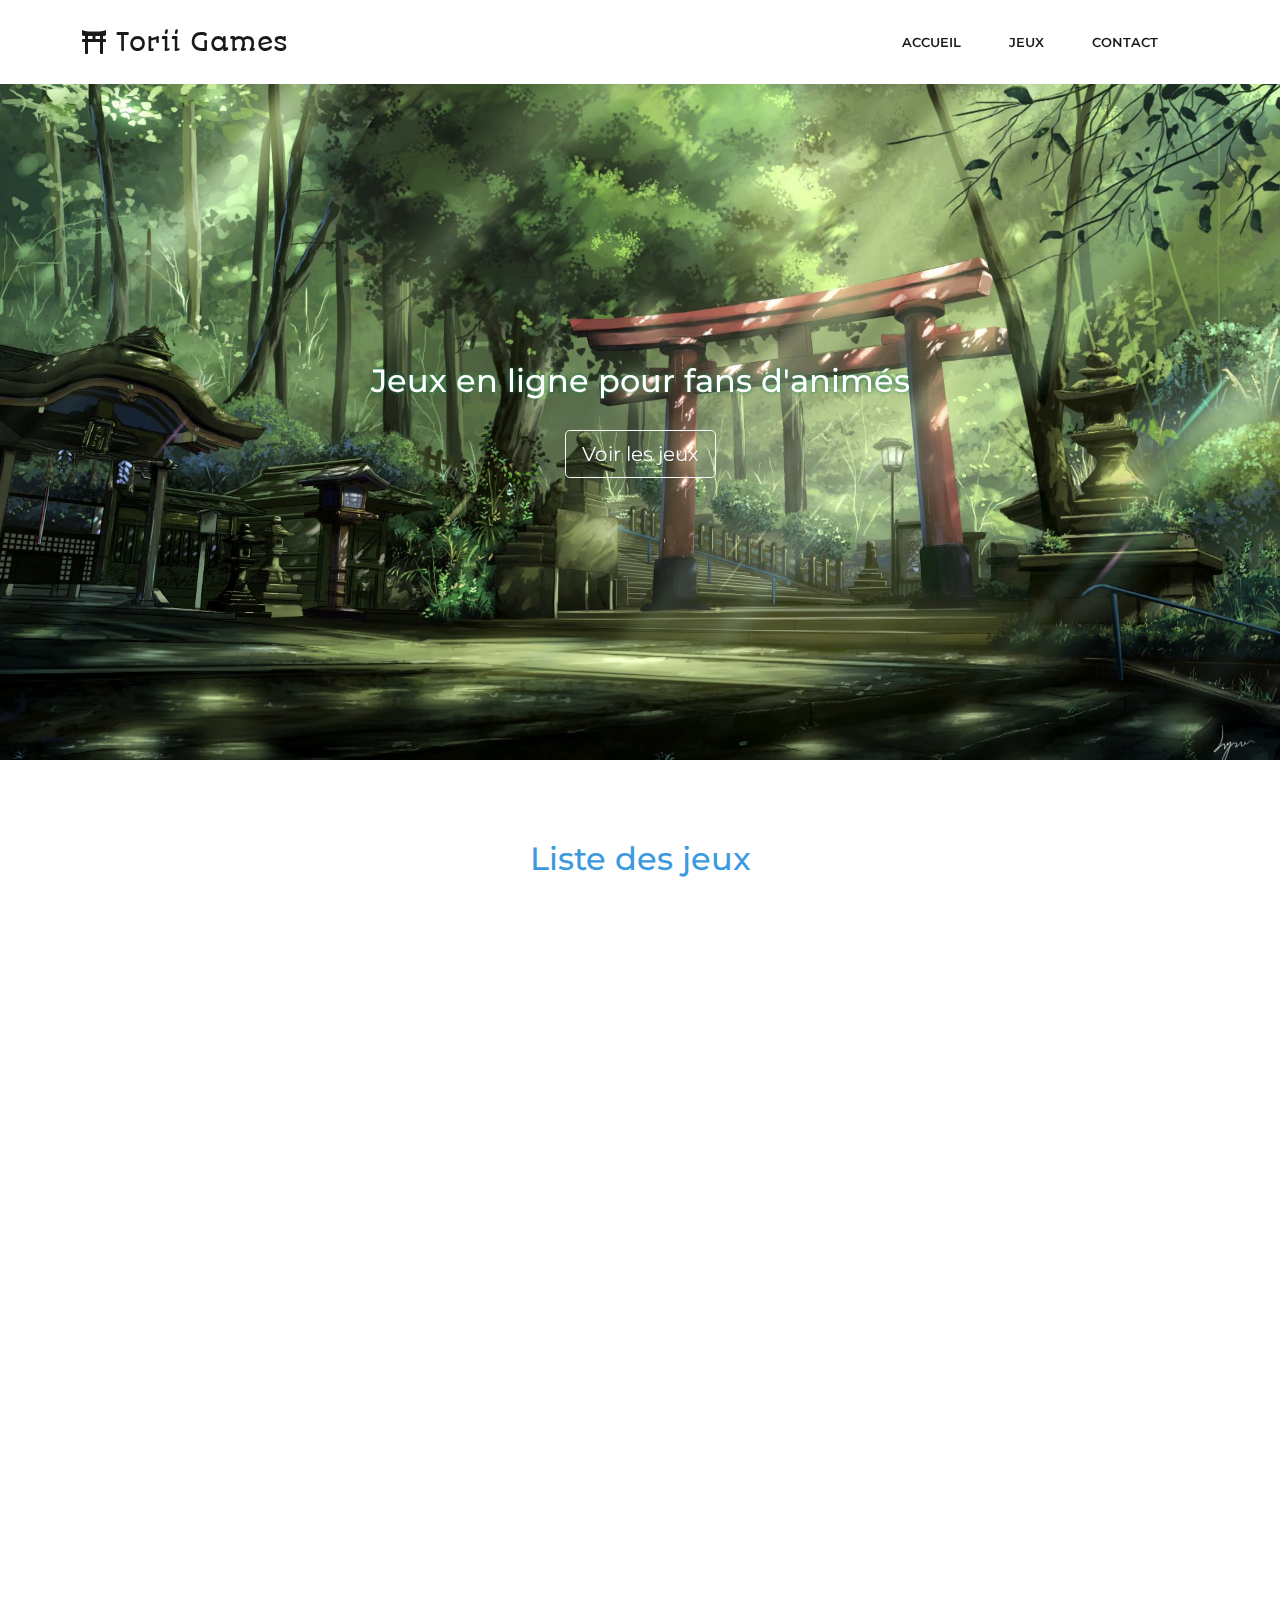
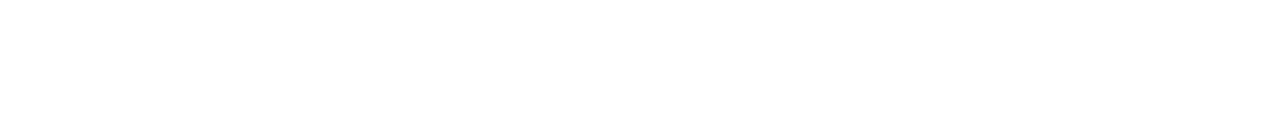
<file: index.html>
<!DOCTYPE html>
<html lang="fr">

<head>
    <meta charset="utf-8">
    <meta name="viewport" content="width=device-width, initial-scale=1.0, shrink-to-fit=no">
    <title>Torii Games - Jeux pour fans d'animes</title>
    <meta name="twitter:card" content="summary">
    <meta name="twitter:description" content="Une collection de jeux en ligne en rapport avec les animes : blind test, devine tête, pixel guess...">
    <meta name="description" content="Une collection de jeux en ligne en rapport avec les animes : blind test, devine tête, pixel guess...">
    <meta name="twitter:title" content="Torii Games – Jeux pour fans d'animes">
    <link rel="stylesheet" href="assets/bootstrap/css/bootstrap.min.css">
    <link rel="stylesheet" href="https://fonts.googleapis.com/css?family=Montserrat:400,400i,700,700i,600,600i">
    <link rel="stylesheet" href="https://fonts.googleapis.com/css?family=Autour+One&amp;display=swap">
    <link rel="stylesheet" href="assets/fonts/fontawesome-all.min.css">
    <link rel="stylesheet" href="assets/css/main.css">
</head>

<body class="d-flex flex-column min-vh-100">
    <nav class="navbar navbar-light navbar-expand-md fixed-top bg-white clean-navbar">
        <div class="container"><a class="navbar-brand logo" href="index.html#" style="font-family: 'Autour One', serif;"><i class="fas fa-torii-gate"></i>&nbsp;Torii Games</a><button data-bs-toggle="collapse" class="navbar-toggler" data-bs-target="#navcol-1"><span class="visually-hidden">Toggle navigation</span><span class="navbar-toggler-icon"></span></button>
            <div class="collapse navbar-collapse" id="navcol-1">
                <ul class="navbar-nav ms-auto">
                    <li class="nav-item"><a class="nav-link active" href="index.html#">Accueil</a></li>
                    <li class="nav-item"><a class="nav-link active" href="index.html#jeux">Jeux</a></li>
                    <li class="nav-item"><a class="nav-link active" href="contact.html">Contact</a></li>
                </ul>
            </div>
        </div>
    </nav>
    <main class="page landing-page">
        <section class="clean-block clean-hero" style="background: url(&quot;assets/img/bg.jpg&quot;) center / cover no-repeat;color: transparent;filter: blur(0px);">
            <div class="text">
                <h2 style="text-shadow: 0px 0px 4px var(--bs-green);">Jeux en ligne pour fans d'animés</h2><a class="btn btn-outline-light btn-lg" role="button" href="#jeux">Voir les jeux</a>
            </div>
        </section>
        <section id="jeux" class="clean-block clean-services">
            <div class="container">
                <div class="block-heading">
                    <h2 class="text-info">Liste des jeux</h2>
                    <p>Tous les jeux sont disponibles gratuitement, en ligne et sans inscription !</p>
                </div>
                <div class="alert alert-info" role="alert"><span><i class="fas fa-info-circle"></i>&nbsp;Ces jeux sont susceptibles de ne plus fonctionner si le site Nautiljon modifie son interface.</span></div>
                <div class="row">
                    <div class="col-sm-8 col-md-6 col-lg-4 offset-sm-2 offset-md-0">
                        <div class="card"><img class="img-fluid card-img-top w-100 d-block" src="assets/img/blindtest.jpeg" style="height: 30vh;">
                            <div class="card-body">
                                <h4 class="card-title">Blind test des génériques</h4>
                                <p class="card-text">Trouve de quel anime vient le générique que tu écoutes !</p>
                            </div>
                            <div><a class="btn btn-outline-info" role="button" href="blindtest.html" style="width: 80%;margin-bottom: 25px;">Jouer</a></div>
                        </div>
                    </div>
                    <div class="col-sm-8 col-md-6 col-lg-4 offset-sm-2 offset-md-0">
                        <div class="card"><img class="img-fluid card-img-top w-100 d-block" src="assets/img/flou.png" style="height: 30vh;">
                            <div class="card-body">
                                <h4 class="card-title">Pixel Guess</h4>
                                <p class="card-text">De quel anime peut bien venir cette image pixellisée ?</p>
                            </div>
                            <div><a class="btn btn-outline-info disabled" role="button" href="pixelguess.html" style="width: 80%;margin-bottom: 25px;">Bientôt</a></div>
                        </div>
                    </div>
                    <div class="col-sm-8 col-md-6 col-lg-4 offset-sm-2 offset-md-0">
                        <div class="card"><img class="img-fluid card-img-top w-100 d-block" src="assets/img/devinetete.jpg" style="height: 30vh;">
                            <div class="card-body">
                                <h4 class="card-title">Devine tête</h4>
                                <p class="card-text">Quel est le nom du personnage affiché à l'écran ?</p>
                            </div>
                            <div><a class="btn btn-outline-info disabled" role="button" href="devinetete-param.html" style="width: 80%;margin-bottom: 25px;">Bientôt</a></div>
                        </div>
                    </div>
                </div>
            </div>
        </section>
    </main>
    <footer class="footer mt-auto" style="padding: 0px;">
        <div class="copy-right_text">
            <div class="container-fluid">
                <div class="footer_border"></div>
                <div class="row">
                    <div class="col-xl-12">
                        <p class="copy_right text-center">©&nbsp;<script>document.write(new Date().getFullYear());</script>&nbsp;<a href="https://twitter.com/edgarcdrn" target="_blank">Martii</a> | Données récupérées sur&nbsp;<a href="https://www.nautiljon.com" target="_blank" title="Tous droits réservés à Nautiljon.com">Nautiljon.com</a><br></p>
                    </div>
                </div>
            </div>
        </div>
    </footer>
    <script src="assets/js/jquery.min.js"></script>
    <script src="assets/bootstrap/js/bootstrap.min.js"></script>
    <script src="assets/js/main.js"></script>
</body>

</html>
</file>
<file: assets/css/main.css>
html, body {
  height: 100%!important;
  width: 100%;
  margin: 0px;
  padding: 0px;
  overflow-x: hidden;
}

.hideframe {
  position: absolute;
  visibility: hidden;
}

p.copy_right {
  font-size: 16px;
  font-weight: 300;
  line-height: 28px;
  color: #4D4D4D;
  margin-bottom: 13px;
  font-family: "Poppins", sans-serif;
}

.footer {
  background-repeat: no-repeat;
  background-position: center center;
  background-repeat: no-repeat;
  background-size: cover;
}

.footer .copy-right_text {
  padding-bottom: 30px;
  background: #222628;
}

.footer .copy-right_text .footer_border {
  padding-bottom: 30px;
}

.footer .copy-right_text .copy_right {
  font-size: 16px;
  color: #919191;
  margin-bottom: 0;
  font-weight: 400;
}

@media (max-width: 767px) {
  .footer .copy-right_text .copy_right {
    font-size: 14px;
  }
}

.footer .copy-right_text .copy_right a {
  color: #5DB2FF;
}
</file>
